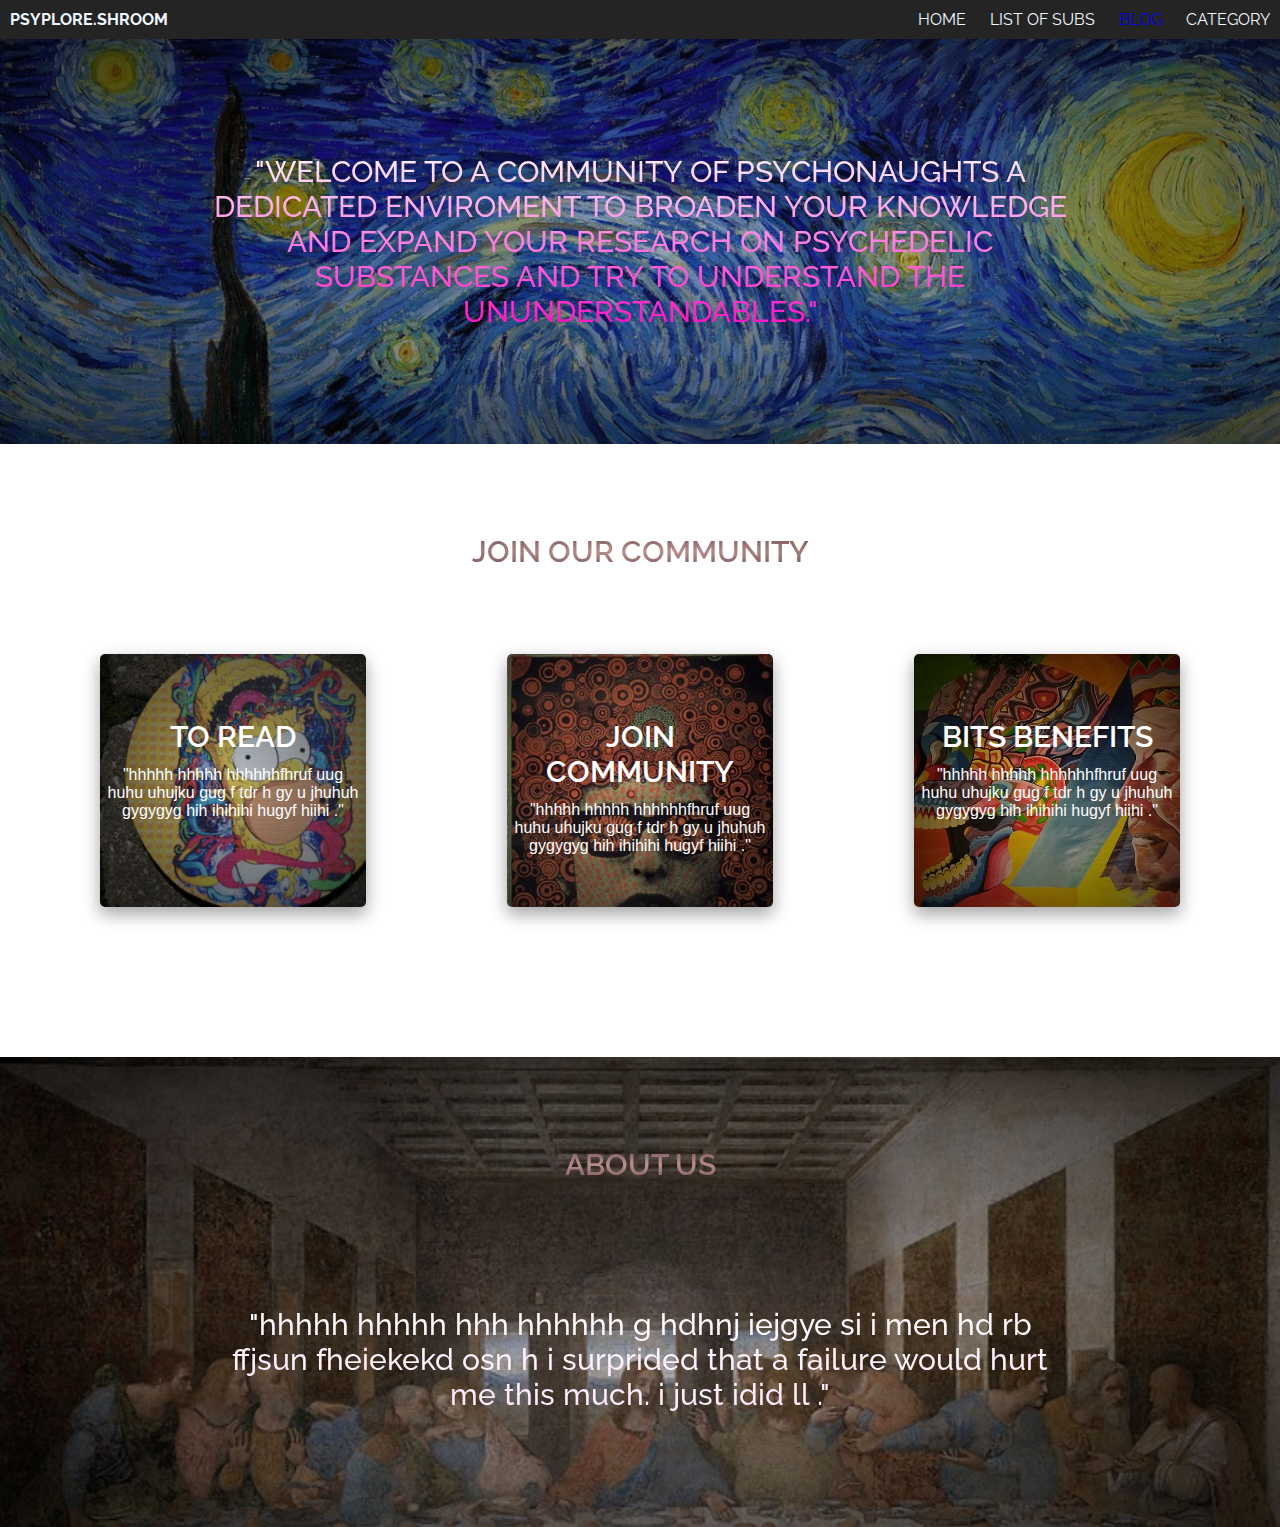
<file: index.html>
<!DOCTYPE html>
<html lang="en">
<head>
    <meta charset="UTF-8">
    <meta http-equiv="X-UA-Compatible" content="IE=edge">
    <meta name="viewport" content="width=device-width, initial-scale=1.0">
    <link rel="stylesheet" href="psych.css">
    <link rel="shortcut icon" href="cursor.png">
    <link rel="preconnect" href="https://fonts.googleapis.com">
    <link rel="preconnect" href="https://fonts.gstatic.com" crossorigin>
    <link href="https://fonts.googleapis.com/css2?family=Raleway:ital,wght@0,100;0,900;1,200;1,300;1,500;1,700&display=swap" rel="stylesheet">
    <title>psychheadscom</title>
</head>
<body>
    <div class="nbar">
         <h4>PSYPLORE.SHROOM</h4>
         <ul> 
             <li>
                <p>HOME</p>
             </li>
             <li>
                <p>LIST OF SUBS</p>
             </li>
             <li>
                <a href="blog.html"><p>BLOG</p></a>
             </li>
             <li>
                <p>CATEGORY</p>
             </li>
        </ul>
    </div>    
    <div class="welcome">
            <p>"WELCOME TO A COMMUNITY OF PSYCHONAUGHTS A DEDICATED ENVIROMENT TO BROADEN  YOUR KNOWLEDGE AND EXPAND YOUR RESEARCH ON PSYCHEDELIC SUBSTANCES AND TRY TO UNDERSTAND THE UNUNDERSTANDABLES."</p>
    </div>
    <div class="pluck">
        <p id="textp">JOIN OUR COMMUNITY</p>
        <div class="row">
        <div class="plu1">
            <h4>TO READ</h4>
            <p>"hhhhh hhhhh hhhhhhfhruf uug huhu uhujku gug f tdr h gy u jhuhuh gygygyg hih  ihihihi hugyf hiihi ."</p>
        </div>
        <div class="plu2">
            <h4>JOIN COMMUNITY</h4>
            <p>"hhhhh hhhhh hhhhhhfhruf uug huhu uhujku gug f tdr h gy u jhuhuh gygygyg hih  ihihihi hugyf hiihi ."</p>
        </div>
        <div class="plu3">
            <h4>BITS BENEFITS</h4>
            <p>"hhhhh hhhhh hhhhhhfhruf uug huhu uhujku gug f tdr h gy u jhuhuh gygygyg hih  ihihihi hugyf hiihi ."</p>
        </div>
        </div>
     </div>
     <div class="about">
        <h4>ABOUT US</h4>
        <p>"hhhhh hhhhh hhh hhhhhh g hdhnj iejgye si i men hd rb  ffjsun  fheiekekd osn h  i  surprided that a failure would hurt me this much. i just idid ll ."</p>
     </div>

     <div class="footer">

     </div>


        

    
    
</body>
</html>
</file>
<file: psych.css>
*{
    margin: 0px;
    padding: 0px;
    font-family: 'Raleway', sans-serif;
   
}



.nbar{
    background-color: rgb(36, 36, 36);
    color: aliceblue;
    display: flex;
    justify-content: space-between;

      
}


.nbar li {
    display: inline;
}

.nbar  li:hover{
    color: rgb(216, 35, 35);
    background-color: #454343;
    padding: 7px;
}


.nbar p{
    margin: 5px;
    padding: 5px;
    display: inline-block;
}


.nbar h4{
    margin: 5px;
    padding: 5px;
}




 
.welcome{
    overflow: auto;
    background-size: cover;
    background-image: radial-gradient(rgba(0,0,0,0.1),rgba(0,0,0,0.7)), url("starry.png");
    height: auto;

}

.welcome:hover{
    background-image: radial-gradient(rgba(0,0,0,0.1),rgba(0,0,0,0.7)), url("https://64.media.tumblr.com/bd1237abab6e54a2ddd24066b8f084f1/59687810a3b5f4ca-fa/s540x810/204a80680a74ff27734182eadb87bacec6036b5e.gif");
}

.welcome p{
    margin: 10px;
    margin-top: 105px;
    margin-bottom: 105px;
    margin-left: 200px;
    margin-right: 200px;
    padding: 10px;
    color: aliceblue;
    text-align: center;
    font-size: 30px;
    background: -webkit-linear-gradient(#fffefe, #ff00bf);
    -webkit-background-clip: text;
    -webkit-text-fill-color: transparent;
    font-weight: 500;
    
}

.pluck{
    margin-bottom: 150px;
    
}






.row{
    display: flex;
    justify-content: space-between;
    margin-left: 100px;
    margin-right: 100px;
}


#textp{
    margin: 10px;
    margin-top: 80px;
    margin-bottom: 75px;
    padding: 10px;
    color: aliceblue;
    text-align: center;
    font-size: 30px;
    background: -webkit-radial-gradient(#c19393, #000000);
    -webkit-background-clip: text;
    -webkit-text-fill-color: transparent;
    font-weight: 600;
    
}


.plu1 h4{
margin: 10px;
margin-top: 50px;
margin-bottom: 2px;
padding: 10px;
color: white;
text-align: center;
font-size: 30px;
font-weight: 600;


}

.plu1 p{

text-align: center;
border-left: 50px;
border-right: 50px;
font-family: 'Gill Sans', 'Gill Sans MT', Calibri, 'Trebuchet MS', sans-serif;
color: white;
}

.plu1{
    width: 20vw;
    height: 27vh;
    border: 10px;
    background-size: cover;
    background-image: radial-gradient(rgba(0,0,0,0.1),rgba(0,0,0,0.7)), url("row1.png");
    padding: 5px;
    border-radius: 5px;  
    box-shadow: 0 8px 15px 0 rgba(0, 0, 0, 0.2), 0 6px 20px 0 rgba(0, 0, 0, 0.19);  
}

.plu1:hover{
    width: 25vw;
    height: 30vh;
    box-shadow: 0 8px 15px 0 rgba(0, 0, 0, 0.2), 0 6px 20px 0 rgba(0, 0, 0, 0.19);

}

.plu3:hover{
    width: 25vw;
    height: 30vh;
    box-shadow: 0 8px 15px 0 rgba(0, 0, 0, 0.2), 0 6px 20px 0 rgba(0, 0, 0, 0.19);

}

.plu2:hover{
    width: 25vw;
    height: 30vh;
    box-shadow: 0 8px 15px 0 rgba(0, 0, 0, 0.2), 0 6px 20px 0 rgba(0, 0, 0, 0.19);

}



.plu2 h4{
    margin: 10px;
margin-top: 50px;
margin-bottom: 2px;
padding: 10px;
color: white;
text-align: center;
font-size: 30px;
font-weight: 600;
   
    }


.plu2 p{
   
    text-align: center;
    border-left: 50px;
    border-right: 50px;
    font-family: 'Gill Sans', 'Gill Sans MT', Calibri, 'Trebuchet MS', sans-serif;
    color: white;
    }
    
    
.plu2{
    width: 20vw;
    height: 27vh;
    border: 10px;
    background-size: cover;
    background-image: radial-gradient(rgba(0,0,0,0.1),rgba(0,0,0,0.7)), url("row2.png");
    padding: 5px;
    border-radius: 5px;
    box-shadow: 0 8px 15px 0 rgba(0, 0, 0, 0.2), 0 6px 20px 0 rgba(0, 0, 0, 0.19);
    }


.plu3 p{
    text-align: center;
    border-left: 50px;
    border-right: 50px;
    font-family: 'Gill Sans', 'Gill Sans MT', Calibri, 'Trebuchet MS', sans-serif;
    color: white;
        }
        
.plu3{
    width: 20vw;
    height: 27vh;
    border: 10px;
    background-size: cover;
    background-image: radial-gradient(rgba(0,0,0,0.1),rgba(0,0,0,0.7)), url("row3.png");
    padding: 5px;
    border-radius: 5px;
    box-shadow: 0 8px 15px 0 rgba(0, 0, 0, 0.2), 0 6px 20px 0 rgba(0, 0, 0, 0.19);
    }

.plu3 h4{

    margin: 10px;
    margin-top: 50px;
    margin-bottom: 2px;
    padding: 10px;
    color: white;
    text-align: center;
    font-size: 30px;
    font-weight: 600;

}

.about{
    overflow: auto;
    background-size: cover;
    background-image: radial-gradient(rgba(0,0,0,0.1),rgba(0,0,0,0.7)), url("about.png");
    height: auto;
}

.about h4{
    margin: 10px;
    margin-top: 80px;
    margin-bottom: 75px;
    padding: 10px;
    color: aliceblue;
    text-align: center;
    font-size: 30px;
    background: -webkit-radial-gradient(#c19393, #000000);
    -webkit-background-clip: text;
    -webkit-text-fill-color: transparent;
    font-weight: 600;
}

.about p{
    margin: 10px;
    margin-top: 105px;
    margin-bottom: 105px;
    margin-left: 200px;
    margin-right: 200px;
    padding: 10px;
    color: aliceblue;
    text-align: center;
    font-size: 30px;
    background: -webkit-linear-gradient(#fffefe, #ffe6f9);
    -webkit-background-clip: text;
    -webkit-text-fill-color: transparent;
    font-weight: 500;
}




@media screen and (max-width: 680px)
{

    .welcome{
        overflow: auto;
        background-size: cover;
        background-image: radial-gradient(rgba(0,0,0,0.1),rgba(0,0,0,0.7)), url("vangogh.png");
        height: auto;
        
    }
    
    .welcome p{
        margin: 10px;
        margin-top: 75px;
        margin-bottom: 75px;
        padding: 10px;
        color: aliceblue;
        text-align: center;
        font-size: 30px;
        background: -webkit-linear-gradient(#fffefe, #ff00bf);
        -webkit-background-clip: text;
        -webkit-text-fill-color: transparent;
        font-weight: 500;
        
    }
    
    
    
#textp{
    margin: 10px;
    margin-top: 50px;
    margin-bottom: 75px;
    padding: 10px;
    color: aliceblue;
    text-align: center;
    font-size: 30px;
    background: -webkit-radial-gradient(#c19393, #000000);
    -webkit-background-clip: text;
    -webkit-text-fill-color: transparent;
    font-weight: 600;
    
}


}
</file>
